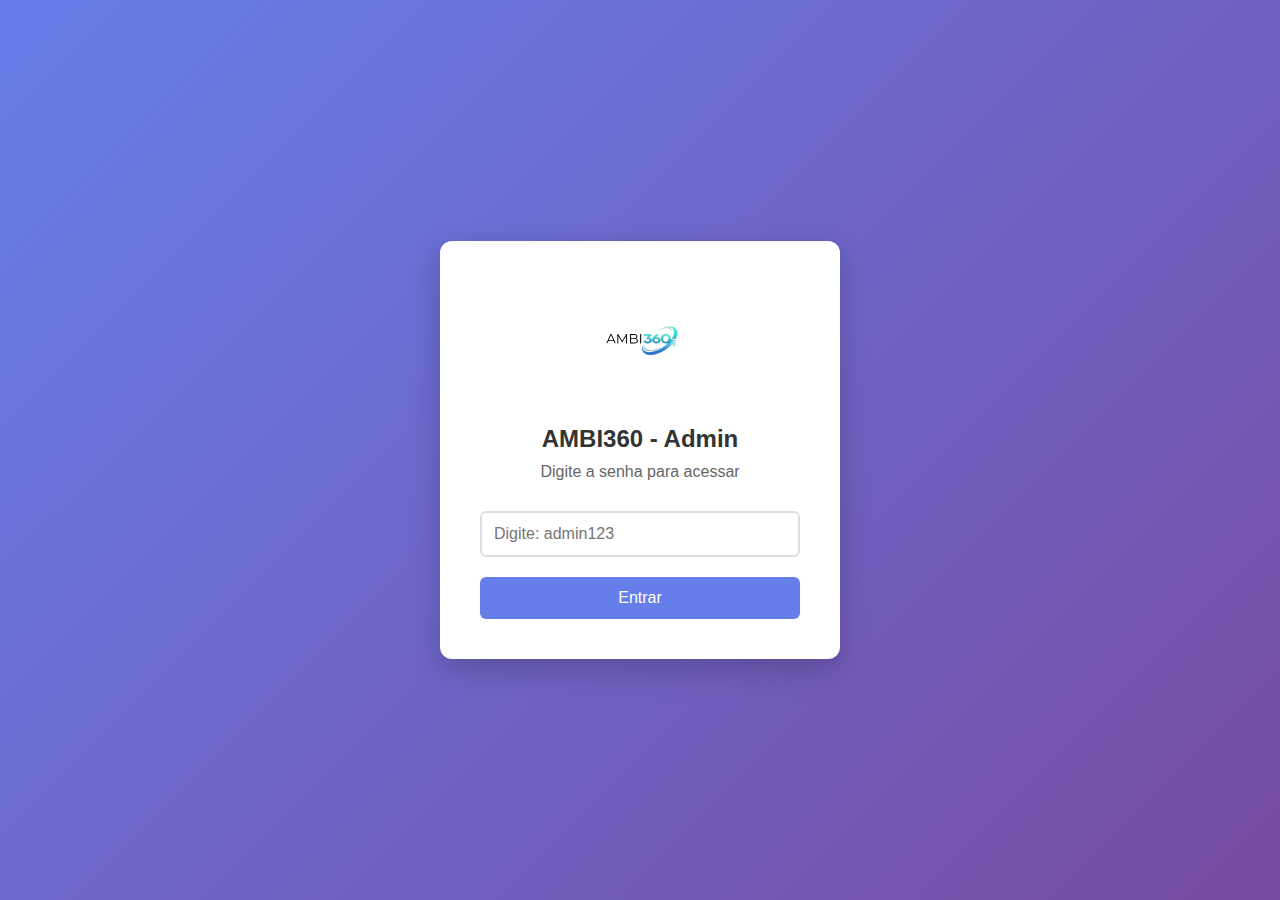
<file: index.html>
<!DOCTYPE html>
<html lang="pt-BR">
<head>
    <meta charset="UTF-8">
    <meta name="viewport" content="width=device-width, initial-scale=1.0">
    <title>AMBI360 - Tours Virtuais 360°</title>
    <link rel="stylesheet" href="style.css">
    <link rel="stylesheet" href="hotspots.css">
    <link rel="stylesheet" href="https://cdn.pannellum.org/2.5/pannellum.css">
</head>
<body>
    <!-- Login Container -->
    <main class="login-container" id="loginContainer">
        <section class="login-box">
            <div class="login-header">
                <div class="logo">
                    <img src="logo-ambi360.svg" alt="AMBI360" style="width: 120px; height: 120px;">
                </div>
                <h2>AMBI360 - Admin</h2>
                <p class="subtitle">Digite a senha para acessar</p>
            </div>
            <form id="adminForm">
                <div class="input-group">
                    <input type="password" id="adminPassword" placeholder="Digite: admin123" required>
                </div>
                <button type="submit" class="btn-primary w-100">Entrar</button>
            </form>
            <div id="errorMessage" class="error hidden"></div>
        </section>
    </main>

    <!-- Admin Panel -->
    <section class="admin-panel hidden" id="adminPanel">
        <div class="sidebar">
            <div class="sidebar-header">
                <h3>AMBI360</h3>
            </div>
            <nav class="sidebar-nav">
                <a href="#" class="nav-item active" onclick="showSection('projects')">
                    <span>📋 Projetos</span>
                </a>
                <a href="#" class="nav-item" onclick="showSection('create')">
                    <span>➕ Criar Projeto</span>
                </a>
            </nav>
            <div class="sidebar-footer">
                <button class="logout-btn" onclick="logout()">Sair</button>
            </div>
        </div>

        <div class="admin-content">
            <header class="content-header">
                <h1 id="pageTitle">Projetos</h1>
                <button class="btn-primary" onclick="showSection('create')">➕ Criar Projeto</button>
            </header>

            <!-- Projects Section -->
            <section id="projectsSection">
                <div class="projects-filter">
                    <label for="sortOrder">Ordenar por:</label>
                    <select id="sortOrder" onchange="updateProjectsGrid()">
                        <option value="newest">Mais recentes primeiro</option>
                        <option value="oldest">Mais antigos primeiro</option>
                    </select>
                </div>
                <div class="projects-grid" id="projectsGrid"></div>
                <div class="empty-state hidden" id="emptyState">
                    <h3>Nenhum projeto encontrado</h3>
                    <p>Crie seu primeiro projeto 360°</p>
                </div>
            </section>

            <!-- Create Project Section -->
            <section id="createSection" class="hidden">
                <form id="createProjectForm">
                    <div class="form-group">
                        <label>Nome do Projeto</label>
                        <input type="text" id="projectName" required>
                    </div>
                    <div class="form-group">
                        <label>Título do Projeto</label>
                        <input type="text" id="projectTitle" required>
                    </div>
                    <div class="form-group">
                        <label>Imagem 360°</label>
                        <input type="file" id="imageUpload" accept="image/*" required>
                    </div>
                    <div class="form-group">
                        <label>Logo (Opcional)</label>
                        <input type="file" id="logoUpload" accept="image/*">
                    </div>
                    
                    <!-- Preview da Imagem -->
                    <div id="imagePreview" class="hidden">
                        <h3>Preview 360°</h3>
                        <div class="preview-controls">
                            <button type="button" id="addHotspotBtn" class="btn-secondary">Adicionar Ponto</button>
                            <button type="button" id="clearHotspotsBtn" class="btn-danger">Limpar Pontos</button>
                        </div>
                        <div id="previewPanorama" style="width: 100%; height: 400px;"></div>
                        <div id="hotspotsList"></div>
                    </div>
                    
                    <div class="form-actions">
                        <button type="submit" class="btn-primary">Criar Projeto</button>
                        <button type="button" class="btn-secondary" onclick="showSection('projects')">Cancelar</button>
                    </div>
                </form>
            </section>
        </div>
    </section>

    <!-- Viewer Container -->
    <section class="viewer-container hidden" id="viewerContainer">
        <header class="viewer-header">
            <h1 id="viewerTitle">Projeto</h1>
            <div class="viewer-controls">
                <button onclick="backToAdmin()">← Voltar</button>
                <button onclick="toggleFullscreen()">⛶ Tela Cheia</button>
            </div>
        </header>
        <div id="panorama" style="width: 100%; height: calc(100vh - 80px);"></div>
    </section>

    <script src="https://cdn.pannellum.org/2.5/pannellum.js"></script>
    <script>
        const ADMIN_PASSWORD = 'admin123';
        let projects = {};
        let viewer = null;
        let previewViewer = null;
        let hotspots = [];
        let addingHotspot = false;
        let editingProject = null;

        function loadProjects() {
            const saved = localStorage.getItem('ambi360_projects');
            return saved ? JSON.parse(saved) : {};
        }

        function saveProjects() {
            localStorage.setItem('ambi360_projects', JSON.stringify(projects));
        }

        document.addEventListener('DOMContentLoaded', function() {
            projects = loadProjects();
            setupEventListeners();
            updateProjectsGrid();
        });

        function setupEventListeners() {
            document.getElementById('adminForm').addEventListener('submit', function(e) {
                e.preventDefault();
                const password = document.getElementById('adminPassword').value;
                if (password === ADMIN_PASSWORD) {
                    showAdminPanel();
                } else {
                    showError('Senha incorreta!');
                }
            });

            document.getElementById('createProjectForm').addEventListener('submit', handleCreateProject);
            document.getElementById('imageUpload').addEventListener('change', handleImageUpload);
            document.getElementById('addHotspotBtn').addEventListener('click', toggleAddHotspot);
            document.getElementById('clearHotspotsBtn').addEventListener('click', clearHotspots);
        }

        function showAdminPanel() {
            document.getElementById('loginContainer').classList.add('hidden');
            document.getElementById('adminPanel').classList.remove('hidden');
            updateProjectsGrid();
        }

        function showSection(section) {
            document.querySelectorAll('.nav-item').forEach(item => item.classList.remove('active'));
            document.getElementById('projectsSection').classList.add('hidden');
            document.getElementById('createSection').classList.add('hidden');
            
            if (section === 'projects') {
                document.getElementById('projectsSection').classList.remove('hidden');
                document.getElementById('pageTitle').textContent = 'Projetos';
                document.querySelectorAll('.nav-item')[0].classList.add('active');
                resetCreateForm();
            } else if (section === 'create') {
                document.getElementById('createSection').classList.remove('hidden');
                document.getElementById('pageTitle').textContent = editingProject ? 'Editar Projeto' : 'Criar Projeto';
                document.querySelectorAll('.nav-item')[1].classList.add('active');
            }
        }

        function updateProjectsGrid() {
            const grid = document.getElementById('projectsGrid');
            const emptyState = document.getElementById('emptyState');
            const sortOrder = document.getElementById('sortOrder')?.value || 'newest';
            grid.innerHTML = '';
            
            let projectList = Object.entries(projects);
            
            if (projectList.length === 0) {
                emptyState.classList.remove('hidden');
                return;
            }
            
            // Ordenar projetos por data
            projectList.sort(([,a], [,b]) => {
                const dateA = new Date(a.createdAt);
                const dateB = new Date(b.createdAt);
                return sortOrder === 'newest' ? dateB - dateA : dateA - dateB;
            });
            
            emptyState.classList.add('hidden');
            
            projectList.forEach(([name, project]) => {
                const card = document.createElement('div');
                card.className = 'project-card';
                card.innerHTML = `
                    <div class="project-thumbnail">
                        <img src="${project.image}" alt="${project.title}">
                    </div>
                    <div class="project-info">
                        <h3>${project.title}</h3>
                        <p>Criado em: ${new Date(project.createdAt).toLocaleDateString()}</p>
                        <p>Pontos: ${project.hotspots ? project.hotspots.length : 0}</p>
                        <div class="project-link">
                            <input type="text" value="${generatePublicLink(name)}" readonly class="public-link-input" id="link-${name}">
                            <button class="btn-sm btn-copy" onclick="copyPublicLink('${name}')">📋 Copiar Link</button>
                        </div>
                        <div class="project-actions">
                            <button class="btn-sm btn-primary" onclick="viewProject('${name}')">👁️ Ver</button>
                            <button class="btn-sm btn-secondary" onclick="editProject('${name}')">✏️ Editar</button>
                            <button class="btn-sm btn-danger" onclick="deleteProject('${name}')">🗑️ Excluir</button>
                        </div>
                    </div>
                `;
                grid.appendChild(card);
            });
        }

        function handleCreateProject(e) {
            e.preventDefault();
            
            const name = document.getElementById('projectName').value.trim();
            const title = document.getElementById('projectTitle').value.trim();
            const imageFile = document.getElementById('imageUpload').files[0];
            const logoFile = document.getElementById('logoUpload').files[0];
            
            if (!name || !title) {
                showError('Preencha todos os campos obrigatórios!');
                return;
            }
            
            if (!imageFile && !editingProject) {
                showError('Selecione uma imagem 360°!');
                return;
            }
            
            if (projects[name] && !editingProject) {
                showError('Já existe um projeto com este nome!');
                return;
            }
            
            const projectData = {
                title: title,
                hotspots: [...hotspots],
                createdAt: editingProject ? projects[editingProject].createdAt : new Date().toISOString(),
                image: editingProject ? projects[editingProject].image : null,
                logo: editingProject ? projects[editingProject].logo : null
            };
            
            if (imageFile) {
                const reader = new FileReader();
                reader.onload = function(e) {
                    projectData.image = e.target.result;
                    processLogo(projectData, logoFile, name);
                };
                reader.readAsDataURL(imageFile);
            } else {
                processLogo(projectData, logoFile, name);
            }
        }

        function processLogo(projectData, logoFile, name) {
            if (logoFile) {
                const reader = new FileReader();
                reader.onload = function(e) {
                    projectData.logo = e.target.result;
                    saveProject(projectData, name);
                };
                reader.readAsDataURL(logoFile);
            } else {
                saveProject(projectData, name);
            }
        }

        function saveProject(projectData, name) {
            if (editingProject && editingProject !== name) {
                delete projects[editingProject];
            }
            
            projects[name] = projectData;
            saveProjects();
            
            showSuccess(editingProject ? 'Projeto atualizado!' : 'Projeto criado!');
            showSection('projects');
            updateProjectsGrid();
        }

        function handleImageUpload(e) {
            const file = e.target.files[0];
            if (file) {
                const reader = new FileReader();
                reader.onload = function(e) {
                    showImagePreview(e.target.result);
                };
                reader.readAsDataURL(file);
            }
        }

        function showImagePreview(imageSrc) {
            document.getElementById('imagePreview').classList.remove('hidden');
            
            if (previewViewer) {
                previewViewer.destroy();
            }
            
            setTimeout(() => {
                previewViewer = pannellum.viewer('previewPanorama', {
                    type: 'equirectangular',
                    panorama: imageSrc,
                    autoLoad: true,
                    showZoomCtrl: false,
                    showFullscreenCtrl: false
                });
                
                previewViewer.on('load', function() {
                    setupHotspotClick();
                    updateHotspotsList();
                });
            }, 100);
        }

        function setupHotspotClick() {
            const panoramaDiv = document.getElementById('previewPanorama');
            
            panoramaDiv.addEventListener('click', function(e) {
                if (!addingHotspot) return;
                
                e.preventDefault();
                e.stopPropagation();
                
                let coords;
                try {
                    coords = previewViewer.mouseEventToCoords(e);
                } catch (error) {
                    coords = [previewViewer.getPitch(), previewViewer.getYaw()];
                }
                
                const hotspot = {
                    id: 'hotspot_' + Date.now(),
                    pitch: coords[0],
                    yaw: coords[1],
                    text: 'Ponto ' + (hotspots.length + 1)
                };
                
                hotspots.push(hotspot);
                addHotspotToViewer(hotspot);
                updateHotspotsList();
                
                addingHotspot = false;
                document.getElementById('addHotspotBtn').textContent = 'Adicionar Ponto';
                document.getElementById('addHotspotBtn').className = 'btn-secondary';
            });
        }

        function addHotspotToViewer(hotspot) {
            if (previewViewer) {
                previewViewer.addHotSpot({
                    id: hotspot.id,
                    pitch: hotspot.pitch,
                    yaw: hotspot.yaw,
                    type: 'info',
                    text: hotspot.text
                });
            }
        }

        function updateHotspotsList() {
            const list = document.getElementById('hotspotsList');
            list.innerHTML = '';
            
            if (hotspots.length === 0) {
                list.innerHTML = '<p>Nenhum ponto adicionado</p>';
                return;
            }
            
            hotspots.forEach((hotspot, index) => {
                const item = document.createElement('div');
                item.className = 'hotspot-item';
                item.innerHTML = `
                    <div>
                        <strong>Ponto ${index + 1}</strong>
                        <input type="text" value="${hotspot.text}" onchange="updateHotspotText('${hotspot.id}', this.value)">
                        <button onclick="removeHotspot('${hotspot.id}')" class="btn-danger btn-sm">Remover</button>
                    </div>
                `;
                list.appendChild(item);
            });
        }

        function toggleAddHotspot() {
            addingHotspot = !addingHotspot;
            const btn = document.getElementById('addHotspotBtn');
            
            if (addingHotspot) {
                btn.textContent = 'Clique na imagem';
                btn.className = 'btn-primary';
            } else {
                btn.textContent = 'Adicionar Ponto';
                btn.className = 'btn-secondary';
            }
        }

        function clearHotspots() {
            hotspots = [];
            updateHotspotsList();
            if (previewViewer) {
                previewViewer.removeAllHotSpots();
            }
        }

        function updateHotspotText(id, text) {
            const hotspot = hotspots.find(h => h.id === id);
            if (hotspot) {
                hotspot.text = text;
                if (previewViewer) {
                    previewViewer.removeHotSpot(id);
                    addHotspotToViewer(hotspot);
                }
            }
        }

        function removeHotspot(id) {
            hotspots = hotspots.filter(h => h.id !== id);
            updateHotspotsList();
            if (previewViewer) {
                previewViewer.removeHotSpot(id);
            }
        }

        function viewProject(name) {
            const project = projects[name];
            
            document.getElementById('adminPanel').classList.add('hidden');
            document.getElementById('viewerContainer').classList.remove('hidden');
            document.getElementById('viewerTitle').textContent = project.title;
            
            if (viewer) {
                viewer.destroy();
            }
            
            viewer = pannellum.viewer('panorama', {
                type: 'equirectangular',
                panorama: project.image,
                autoLoad: true,
                hotSpots: (project.hotspots || []).map(h => ({
                    id: h.id,
                    pitch: h.pitch,
                    yaw: h.yaw,
                    type: 'info',
                    text: h.text
                }))
            });
        }

        function editProject(name) {
            editingProject = name;
            const project = projects[name];
            
            document.getElementById('projectName').value = name;
            document.getElementById('projectTitle').value = project.title;
            hotspots = project.hotspots ? [...project.hotspots] : [];
            
            if (project.image) {
                showImagePreview(project.image);
            }
            
            showSection('create');
        }

        function deleteProject(name) {
            if (confirm(`Excluir projeto "${projects[name].title}"?`)) {
                delete projects[name];
                saveProjects();
                updateProjectsGrid();
                showSuccess('Projeto excluído!');
            }
        }

        function resetCreateForm() {
            editingProject = null;
            document.getElementById('createProjectForm').reset();
            document.getElementById('imagePreview').classList.add('hidden');
            hotspots = [];
            
            if (previewViewer) {
                previewViewer.destroy();
                previewViewer = null;
            }
        }

        function backToAdmin() {
            if (viewer) {
                viewer.destroy();
                viewer = null;
            }
            
            document.getElementById('viewerContainer').classList.add('hidden');
            document.getElementById('adminPanel').classList.remove('hidden');
        }

        function logout() {
            document.getElementById('adminPanel').classList.add('hidden');
            document.getElementById('viewerContainer').classList.add('hidden');
            document.getElementById('loginContainer').classList.remove('hidden');
            document.getElementById('adminForm').reset();
            hideError();
        }

        function toggleFullscreen() {
            if (!document.fullscreenElement) {
                document.documentElement.requestFullscreen();
            } else {
                document.exitFullscreen();
            }
        }

        function showError(message) {
            const errorDiv = document.getElementById('errorMessage');
            errorDiv.textContent = message;
            errorDiv.classList.remove('hidden');
            setTimeout(() => errorDiv.classList.add('hidden'), 3000);
        }

        function hideError() {
            document.getElementById('errorMessage').classList.add('hidden');
        }

        function showSuccess(message) {
            alert(message);
        }

        // Funções para links públicos
        function generatePublicLink(projectName) {
            const baseUrl = window.location.origin + window.location.pathname.replace('index.html', '');
            return `${baseUrl}view.html?project=${encodeURIComponent(projectName)}`;
        }

        function copyPublicLink(projectName) {
            const linkInput = document.getElementById(`link-${projectName}`);
            linkInput.select();
            linkInput.setSelectionRange(0, 99999);
            
            try {
                document.execCommand('copy');
                showSuccess('Link copiado!');
            } catch (err) {
                navigator.clipboard.writeText(linkInput.value).then(() => {
                    showSuccess('Link copiado!');
                }).catch(() => {
                    showSuccess('Erro ao copiar. Copie manualmente.');
                });
            }
        }
    </script>
</body>
</html>
</file>
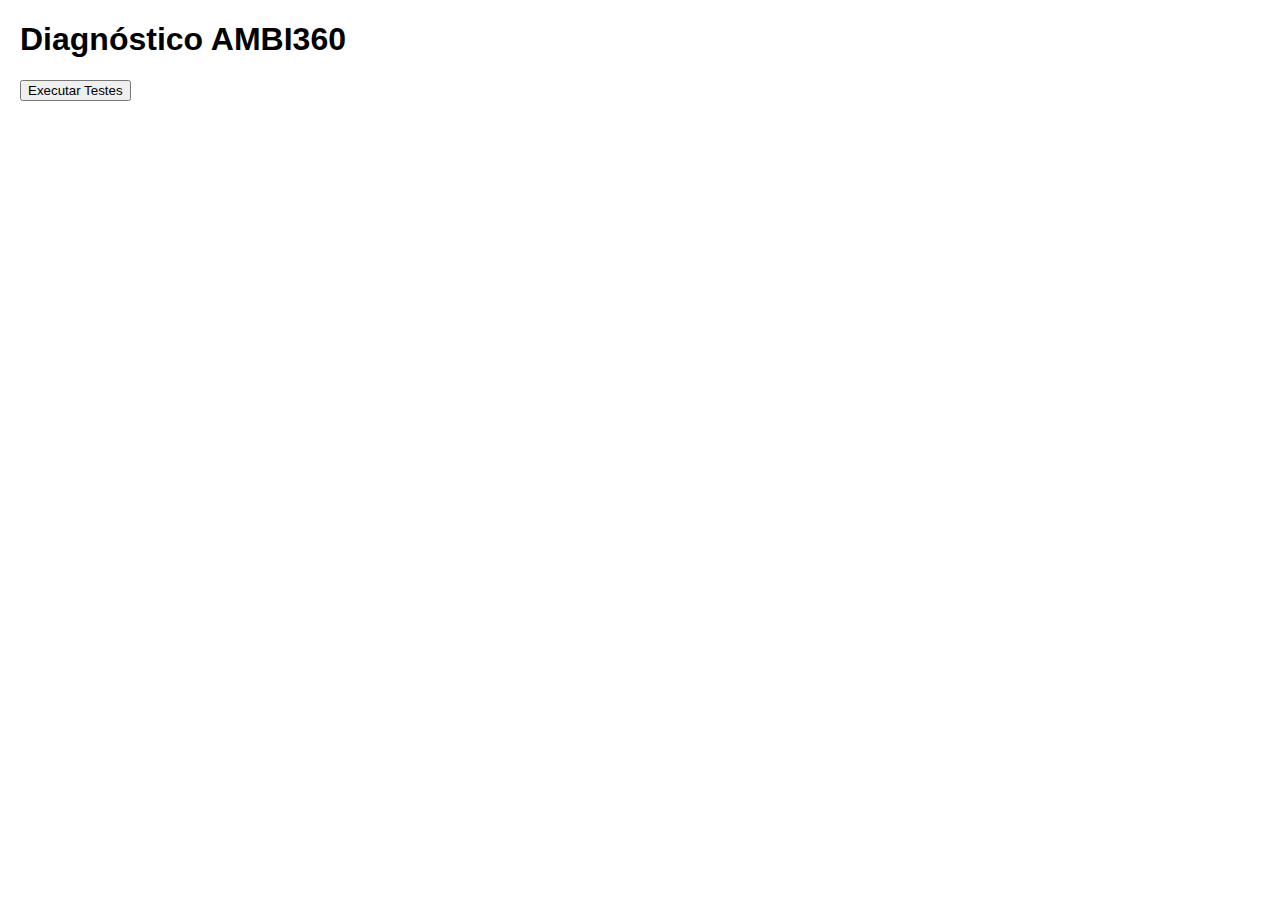
<file: diagnostico.html>
<!DOCTYPE html>
<html>
<head>
    <title>Diagnóstico AMBI360</title>
    <style>
        body { font-family: Arial, sans-serif; margin: 20px; }
        .test { margin: 10px 0; padding: 10px; border: 1px solid #ccc; }
        .success { background: #d4edda; border-color: #c3e6cb; }
        .error { background: #f8d7da; border-color: #f5c6cb; }
        .info { background: #d1ecf1; border-color: #bee5eb; }
        pre { background: #f8f9fa; padding: 10px; overflow-x: auto; }
    </style>
</head>
<body>
    <h1>Diagnóstico AMBI360</h1>
    <button onclick="runTests()">Executar Testes</button>
    <div id="results"></div>

    <script>
        async function runTests() {
            const results = document.getElementById('results');
            results.innerHTML = '<p>Executando testes...</p>';
            
            const tests = [];
            
            // Teste 1: Health Check
            try {
                const response = await fetch('/api/health');
                const data = await response.json();
                tests.push({
                    name: 'Health Check',
                    status: 'success',
                    message: `API funcionando - ${data.app.name} v${data.app.version}`,
                    data: data
                });
            } catch (error) {
                tests.push({
                    name: 'Health Check',
                    status: 'error',
                    message: `Erro: ${error.message}`
                });
            }
            
            // Teste 2: Login
            try {
                const response = await fetch('/api/auth/login', {
                    method: 'POST',
                    headers: { 'Content-Type': 'application/json' },
                    body: JSON.stringify({ username: 'admin', password: 'admin123' })
                });
                const data = await response.json();
                
                if (data.success) {
                    localStorage.setItem('test_token', data.data.token);
                    tests.push({
                        name: 'Login Admin',
                        status: 'success',
                        message: 'Login realizado com sucesso',
                        data: { user: data.data.user, token: data.data.token.substring(0, 20) + '...' }
                    });
                } else {
                    tests.push({
                        name: 'Login Admin',
                        status: 'error',
                        message: data.message || 'Falha no login'
                    });
                }
            } catch (error) {
                tests.push({
                    name: 'Login Admin',
                    status: 'error',
                    message: `Erro: ${error.message}`
                });
            }
            
            // Teste 3: Listar Projetos
            const token = localStorage.getItem('test_token');
            if (token) {
                try {
                    const response = await fetch('/api/projects', {
                        headers: { 'Authorization': `Bearer ${token}` }
                    });
                    const data = await response.json();
                    
                    tests.push({
                        name: 'Listar Projetos',
                        status: 'success',
                        message: `${data.data ? data.data.length : 0} projetos encontrados`,
                        data: data.data
                    });
                } catch (error) {
                    tests.push({
                        name: 'Listar Projetos',
                        status: 'error',
                        message: `Erro: ${error.message}`
                    });
                }
            }
            
            // Teste 4: Verificar LocalStorage
            const localToken = localStorage.getItem('ambi360_token');
            tests.push({
                name: 'Token no LocalStorage',
                status: localToken ? 'success' : 'info',
                message: localToken ? 'Token encontrado' : 'Nenhum token salvo',
                data: localToken ? localToken.substring(0, 20) + '...' : null
            });
            
            // Renderizar resultados
            results.innerHTML = tests.map(test => `
                <div class="test ${test.status}">
                    <h3>${test.name}</h3>
                    <p>${test.message}</p>
                    ${test.data ? `<pre>${JSON.stringify(test.data, null, 2)}</pre>` : ''}
                </div>
            `).join('');
        }
    </script>
</body>
</html>
</file>
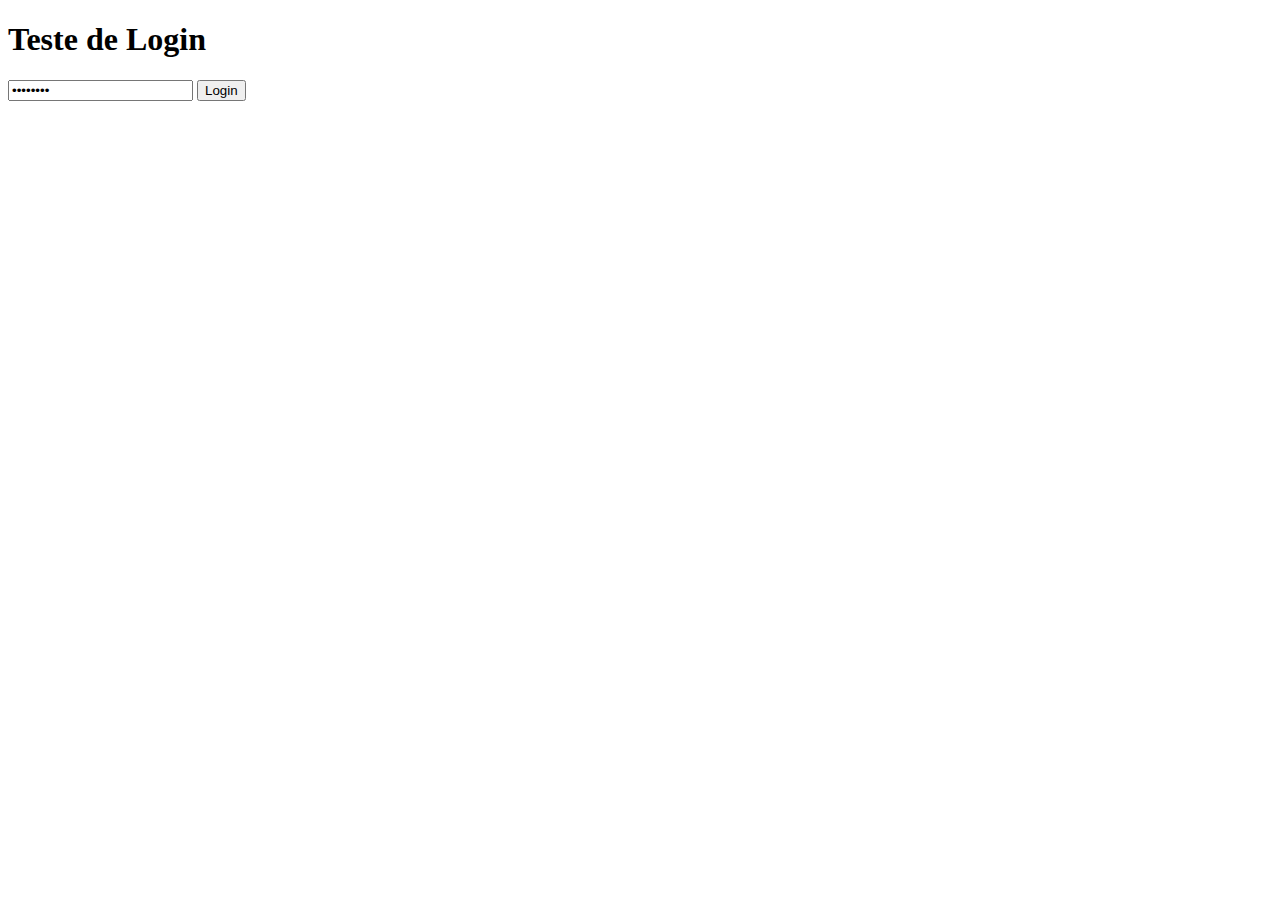
<file: test-login.html>
<!DOCTYPE html>
<html>
<head>
    <title>Teste Login AMBI360</title>
</head>
<body>
    <h1>Teste de Login</h1>
    <form id="testForm">
        <input type="password" id="password" placeholder="Senha" value="admin123">
        <button type="submit">Login</button>
    </form>
    <div id="result"></div>

    <script>
        document.getElementById('testForm').addEventListener('submit', async (e) => {
            e.preventDefault();
            const password = document.getElementById('password').value;
            const result = document.getElementById('result');
            
            try {
                const response = await fetch('/api/auth/login', {
                    method: 'POST',
                    headers: { 'Content-Type': 'application/json' },
                    body: JSON.stringify({ username: 'admin', password })
                });
                
                const data = await response.json();
                result.innerHTML = `<pre>${JSON.stringify(data, null, 2)}</pre>`;
                
                if (data.success) {
                    localStorage.setItem('ambi360_token', data.data.token);
                    result.innerHTML += '<p style="color: green;">Token salvo!</p>';
                }
            } catch (error) {
                result.innerHTML = `<p style="color: red;">Erro: ${error.message}</p>`;
            }
        });
    </script>
</body>
</html>
</file>
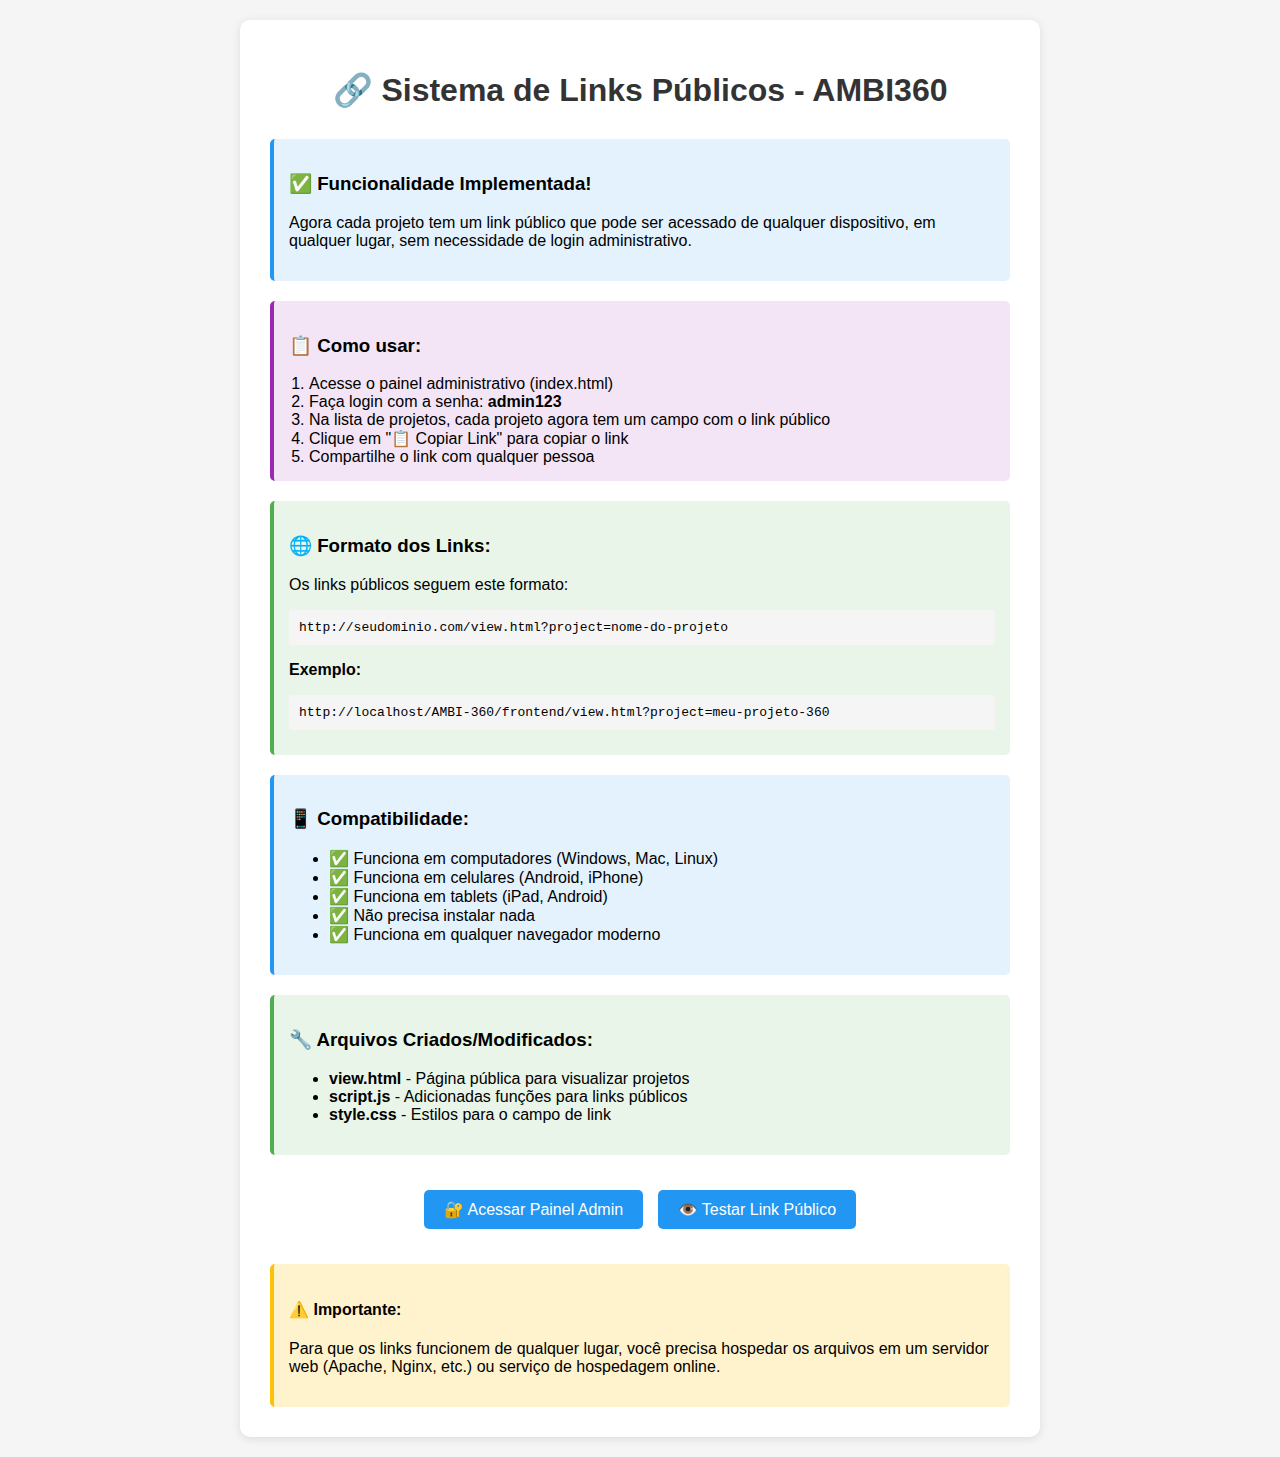
<file: teste-links-publicos.html>
<!DOCTYPE html>
<html lang="pt-BR">
<head>
    <meta charset="UTF-8">
    <meta name="viewport" content="width=device-width, initial-scale=1.0">
    <title>Teste de Links Públicos - AMBI360</title>
    <style>
        body {
            font-family: Arial, sans-serif;
            max-width: 800px;
            margin: 0 auto;
            padding: 20px;
            background: #f5f5f5;
        }
        .container {
            background: white;
            padding: 30px;
            border-radius: 10px;
            box-shadow: 0 2px 10px rgba(0,0,0,0.1);
        }
        h1 {
            color: #333;
            text-align: center;
            margin-bottom: 30px;
        }
        .info {
            background: #e3f2fd;
            padding: 15px;
            border-radius: 5px;
            margin-bottom: 20px;
            border-left: 4px solid #2196f3;
        }
        .steps {
            background: #f3e5f5;
            padding: 15px;
            border-radius: 5px;
            margin-bottom: 20px;
            border-left: 4px solid #9c27b0;
        }
        .steps ol {
            margin: 0;
            padding-left: 20px;
        }
        .example {
            background: #e8f5e8;
            padding: 15px;
            border-radius: 5px;
            margin-bottom: 20px;
            border-left: 4px solid #4caf50;
        }
        .code {
            background: #f5f5f5;
            padding: 10px;
            border-radius: 3px;
            font-family: monospace;
            margin: 10px 0;
            word-break: break-all;
        }
        .btn {
            display: inline-block;
            padding: 10px 20px;
            background: #2196f3;
            color: white;
            text-decoration: none;
            border-radius: 5px;
            margin: 5px;
        }
        .btn:hover {
            background: #1976d2;
        }
    </style>
</head>
<body>
    <div class="container">
        <h1>🔗 Sistema de Links Públicos - AMBI360</h1>
        
        <div class="info">
            <h3>✅ Funcionalidade Implementada!</h3>
            <p>Agora cada projeto tem um link público que pode ser acessado de qualquer dispositivo, em qualquer lugar, sem necessidade de login administrativo.</p>
        </div>

        <div class="steps">
            <h3>📋 Como usar:</h3>
            <ol>
                <li>Acesse o painel administrativo (index.html)</li>
                <li>Faça login com a senha: <strong>admin123</strong></li>
                <li>Na lista de projetos, cada projeto agora tem um campo com o link público</li>
                <li>Clique em "📋 Copiar Link" para copiar o link</li>
                <li>Compartilhe o link com qualquer pessoa</li>
            </ol>
        </div>

        <div class="example">
            <h3>🌐 Formato dos Links:</h3>
            <p>Os links públicos seguem este formato:</p>
            <div class="code">
                http://seudominio.com/view.html?project=nome-do-projeto
            </div>
            <p><strong>Exemplo:</strong></p>
            <div class="code">
                http://localhost/AMBI-360/frontend/view.html?project=meu-projeto-360
            </div>
        </div>

        <div class="info">
            <h3>📱 Compatibilidade:</h3>
            <ul>
                <li>✅ Funciona em computadores (Windows, Mac, Linux)</li>
                <li>✅ Funciona em celulares (Android, iPhone)</li>
                <li>✅ Funciona em tablets (iPad, Android)</li>
                <li>✅ Não precisa instalar nada</li>
                <li>✅ Funciona em qualquer navegador moderno</li>
            </ul>
        </div>

        <div class="example">
            <h3>🔧 Arquivos Criados/Modificados:</h3>
            <ul>
                <li><strong>view.html</strong> - Página pública para visualizar projetos</li>
                <li><strong>script.js</strong> - Adicionadas funções para links públicos</li>
                <li><strong>style.css</strong> - Estilos para o campo de link</li>
            </ul>
        </div>

        <div style="text-align: center; margin-top: 30px;">
            <a href="index.html" class="btn">🔐 Acessar Painel Admin</a>
            <a href="view.html?project=exemplo" class="btn">👁️ Testar Link Público</a>
        </div>

        <div style="margin-top: 30px; padding: 15px; background: #fff3cd; border-radius: 5px; border-left: 4px solid #ffc107;">
            <h4>⚠️ Importante:</h4>
            <p>Para que os links funcionem de qualquer lugar, você precisa hospedar os arquivos em um servidor web (Apache, Nginx, etc.) ou serviço de hospedagem online.</p>
        </div>
    </div>
</body>
</html>
</file>
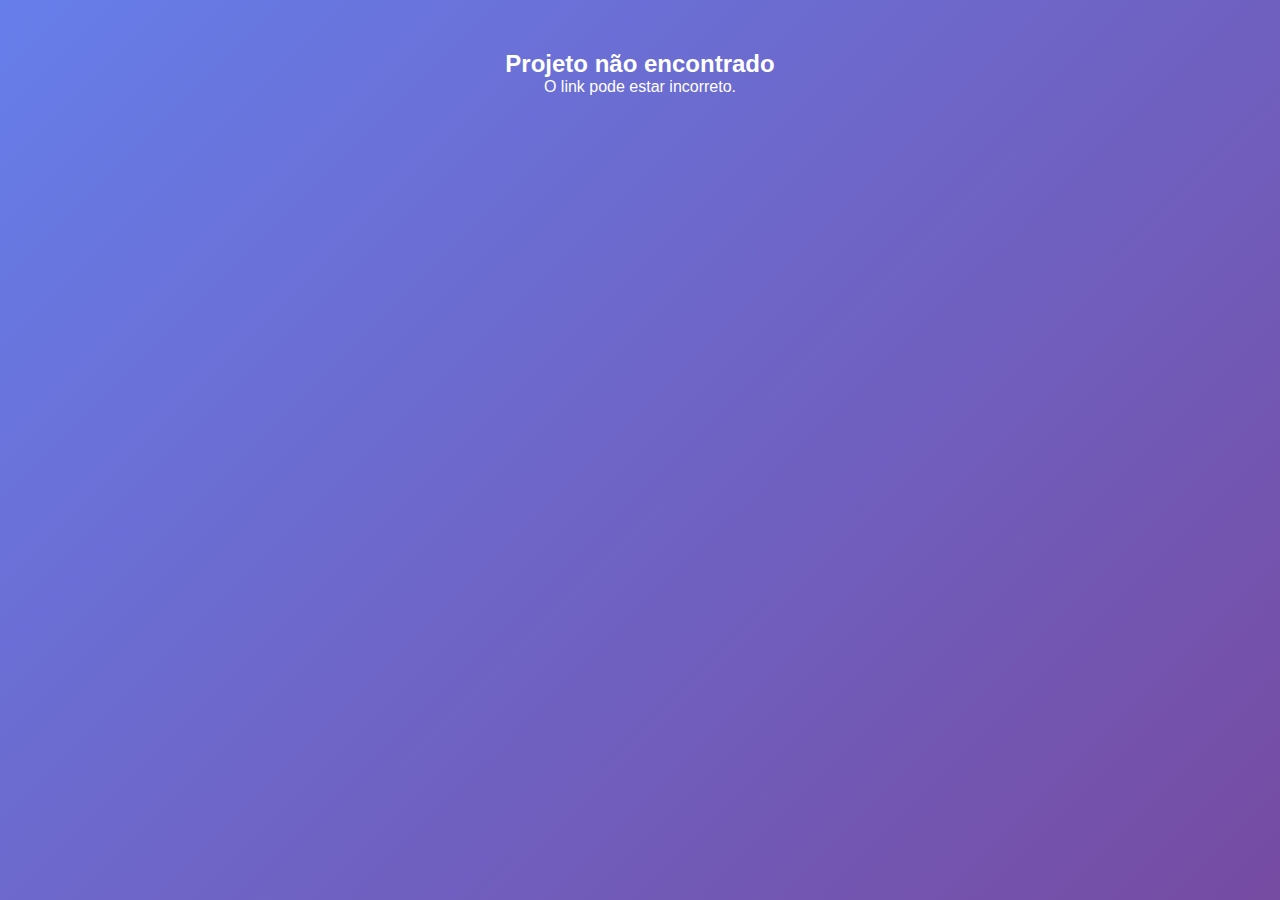
<file: view.html>
<!DOCTYPE html>
<html lang="pt-BR">
<head>
    <meta charset="UTF-8">
    <meta name="viewport" content="width=device-width, initial-scale=1.0">
    <title>Tour Virtual 360° - AMBI360</title>
    <link rel="stylesheet" href="style.css">
    <link rel="stylesheet" href="hotspots.css">
    <link rel="stylesheet" href="https://cdn.pannellum.org/2.5/pannellum.css">
</head>
<body>
    <div class="viewer-container">
        <div class="viewer-header">
            <h1 id="projectTitle">Tour Virtual 360°</h1>
            <div class="viewer-controls">
                <button onclick="toggleFullscreen()">⛶ Tela Cheia</button>
            </div>
        </div>
        <div id="panorama" style="width: 100%; height: calc(100vh - 80px);"></div>
    </div>

    <script src="https://cdn.pannellum.org/2.5/pannellum.js"></script>
    <script>
        // Carregar projetos do localStorage
        function loadProjects() {
            const saved = localStorage.getItem('ambi360_projects');
            return saved ? JSON.parse(saved) : {};
        }

        // Carregar projeto público
        function loadPublicProject() {
            const urlParams = new URLSearchParams(window.location.search);
            const projectName = urlParams.get('project');
            
            if (!projectName) {
                document.body.innerHTML = '<div style="text-align: center; padding: 50px; color: white;"><h2>Projeto não encontrado</h2><p>O link pode estar incorreto.</p></div>';
                return;
            }
            
            const projects = loadProjects();
            const project = projects[projectName];
            
            if (!project) {
                document.body.innerHTML = '<div style="text-align: center; padding: 50px; color: white;"><h2>Projeto não encontrado</h2><p>O projeto não existe.</p></div>';
                return;
            }
            
            // Mostrar projeto
            document.getElementById('projectTitle').textContent = project.title;
            
            const viewer = pannellum.viewer('panorama', {
                type: 'equirectangular',
                panorama: project.image,
                autoLoad: true,
                hotSpots: (project.hotspots || []).map(h => ({
                    id: h.id,
                    pitch: h.pitch,
                    yaw: h.yaw,
                    type: 'info',
                    text: h.text
                }))
            });
        }

        function toggleFullscreen() {
            if (!document.fullscreenElement) {
                document.documentElement.requestFullscreen();
            } else {
                document.exitFullscreen();
            }
        }

        // Inicializar
        document.addEventListener('DOMContentLoaded', loadPublicProject);
    </script>
</body>
</html>
</file>
<file: style.css>
/* =============================================
   AMBI360 - CSS Funcional
   ============================================= */

* {
    margin: 0;
    padding: 0;
    box-sizing: border-box;
}

body {
    font-family: -apple-system, BlinkMacSystemFont, 'Segoe UI', Roboto, sans-serif;
    background: linear-gradient(135deg, #667eea 0%, #764ba2 100%);
    min-height: 100vh;
}

/* ===== LOGIN ===== */
.login-container {
    display: flex;
    align-items: center;
    justify-content: center;
    min-height: 100vh;
    padding: 20px;
}

.login-box {
    background: white;
    padding: 40px;
    border-radius: 12px;
    box-shadow: 0 10px 30px rgba(0,0,0,0.2);
    width: 100%;
    max-width: 400px;
    text-align: center;
}

.login-header h2 {
    color: #333;
    margin: 20px 0 10px;
}

.subtitle {
    color: #666;
    margin-bottom: 30px;
}

.input-group {
    margin-bottom: 20px;
}

.input-group input {
    width: 100%;
    padding: 12px;
    border: 2px solid #ddd;
    border-radius: 6px;
    font-size: 16px;
}

.input-group input:focus {
    outline: none;
    border-color: #667eea;
}

/* ===== BOTÕES ===== */
.btn-primary {
    background: #667eea;
    color: white;
    border: none;
    padding: 12px 24px;
    border-radius: 6px;
    cursor: pointer;
    font-size: 16px;
    transition: background 0.3s;
}

.btn-primary:hover {
    background: #5a6fd8;
}

.btn-secondary {
    background: #6c757d;
    color: white;
    border: none;
    padding: 8px 16px;
    border-radius: 4px;
    cursor: pointer;
    font-size: 14px;
}

.btn-danger {
    background: #dc3545;
    color: white;
    border: none;
    padding: 8px 16px;
    border-radius: 4px;
    cursor: pointer;
    font-size: 14px;
}

.btn-sm {
    padding: 6px 12px;
    font-size: 12px;
    margin: 2px;
}

.w-100 {
    width: 100%;
}

/* ===== ADMIN PANEL ===== */
.admin-panel {
    display: flex;
    min-height: 100vh;
    background: #f8f9fa;
}

.sidebar {
    width: 250px;
    background: #343a40;
    color: white;
    display: flex;
    flex-direction: column;
}

.sidebar-header {
    padding: 20px;
    border-bottom: 1px solid #495057;
}

.sidebar-header h3 {
    color: #667eea;
}

.sidebar-nav {
    flex: 1;
    padding: 20px 0;
}

.nav-item {
    display: block;
    padding: 12px 20px;
    color: #adb5bd;
    text-decoration: none;
    transition: all 0.3s;
}

.nav-item:hover,
.nav-item.active {
    background: #495057;
    color: white;
}

.sidebar-footer {
    padding: 20px;
    border-top: 1px solid #495057;
}

.logout-btn {
    width: 100%;
    background: #dc3545;
    color: white;
    border: none;
    padding: 10px;
    border-radius: 4px;
    cursor: pointer;
}

/* ===== CONTEÚDO ADMIN ===== */
.admin-content {
    flex: 1;
    padding: 30px;
}

.content-header {
    display: flex;
    justify-content: space-between;
    align-items: center;
    margin-bottom: 30px;
    padding-bottom: 20px;
    border-bottom: 1px solid #dee2e6;
}

.content-header h1 {
    color: #333;
}

/* ===== PROJETOS ===== */
.projects-filter {
    margin-bottom: 20px;
    display: flex;
    align-items: center;
    gap: 10px;
}

.projects-filter label {
    font-weight: 600;
    color: #333;
}

.projects-filter select {
    padding: 8px 12px;
    border: 1px solid #ddd;
    border-radius: 4px;
    background: white;
    font-size: 14px;
    cursor: pointer;
}

.projects-filter select:focus {
    outline: none;
    border-color: #667eea;
}

.projects-grid {
    display: grid;
    grid-template-columns: repeat(auto-fill, minmax(300px, 1fr));
    gap: 20px;
    margin-bottom: 30px;
}

.project-card {
    background: white;
    border-radius: 8px;
    overflow: hidden;
    box-shadow: 0 2px 10px rgba(0,0,0,0.1);
    transition: transform 0.3s;
}

.project-card:hover {
    transform: translateY(-2px);
}

.project-thumbnail {
    height: 200px;
    overflow: hidden;
}

.project-thumbnail img {
    width: 100%;
    height: 100%;
    object-fit: cover;
}

.project-info {
    padding: 20px;
}

.project-info h3 {
    margin-bottom: 10px;
    color: #333;
}

.project-info p {
    color: #666;
    margin-bottom: 8px;
    font-size: 14px;
}

.project-link {
    margin: 8px 0;
    display: flex;
    gap: 8px;
    align-items: center;
}

.public-link-input {
    flex: 1;
    padding: 6px 8px;
    border: 1px solid #d1d5db;
    border-radius: 4px;
    font-size: 12px;
    background: #f9fafb;
    color: #374151;
}

.btn-copy {
    padding: 6px 12px;
    background: #3b82f6;
    color: white;
    border: none;
    border-radius: 4px;
    font-size: 12px;
    cursor: pointer;
    white-space: nowrap;
}

.btn-copy:hover {
    background: #2563eb;
}

.project-actions {
    margin-top: 15px;
    display: flex;
    gap: 8px;
}

/* ===== FORMULÁRIOS ===== */
.form-group {
    margin-bottom: 20px;
}

.form-group label {
    display: block;
    margin-bottom: 8px;
    font-weight: 600;
    color: #333;
}

.form-group input,
.form-group textarea {
    width: 100%;
    padding: 10px;
    border: 1px solid #ddd;
    border-radius: 4px;
    font-size: 14px;
}

.form-group input:focus,
.form-group textarea:focus {
    outline: none;
    border-color: #667eea;
}

.form-actions {
    display: flex;
    gap: 10px;
    margin-top: 30px;
}

/* ===== PREVIEW ===== */
.preview-controls {
    margin-bottom: 15px;
    display: flex;
    gap: 10px;
}

#hotspotsList {
    margin-top: 20px;
    padding: 15px;
    background: #f8f9fa;
    border-radius: 4px;
}

.hotspot-item {
    background: white;
    padding: 15px;
    margin-bottom: 10px;
    border-radius: 4px;
    border: 1px solid #ddd;
}

.hotspot-item input {
    width: 100%;
    margin-bottom: 10px;
    padding: 8px;
    border: 1px solid #ddd;
    border-radius: 4px;
}

/* ===== VIEWER ===== */
.viewer-container {
    background: #000;
    min-height: 100vh;
}

.viewer-header {
    background: rgba(0,0,0,0.8);
    color: white;
    padding: 15px 20px;
    display: flex;
    justify-content: space-between;
    align-items: center;
}

.viewer-controls {
    display: flex;
    gap: 10px;
}

.viewer-controls button {
    background: rgba(255,255,255,0.2);
    color: white;
    border: none;
    padding: 8px 12px;
    border-radius: 4px;
    cursor: pointer;
}

.viewer-controls button:hover {
    background: rgba(255,255,255,0.3);
}

/* ===== ESTADOS ===== */
.hidden {
    display: none !important;
}

.error {
    background: #f8d7da;
    color: #721c24;
    padding: 10px;
    border-radius: 4px;
    margin-top: 10px;
    text-align: center;
}

.empty-state {
    text-align: center;
    padding: 60px 20px;
    color: #666;
}

.empty-state h3 {
    margin-bottom: 10px;
}

/* ===== RESPONSIVO ===== */
@media (max-width: 768px) {
    .admin-panel {
        flex-direction: column;
    }
    
    .sidebar {
        width: 100%;
        height: auto;
    }
    
    .projects-grid {
        grid-template-columns: 1fr;
    }
    
    .content-header {
        flex-direction: column;
        gap: 15px;
        align-items: stretch;
    }
    
    .form-actions {
        flex-direction: column;
    }
}
</file>
<file: hotspots.css>
/* Estilos personalizados para hotspots */
.hotspot-nav {
    background: transparent !important;
    border: none !important;
    border-radius: 50% !important;
    width: 40px !important;
    height: 40px !important;
    display: flex !important;
    align-items: center !important;
    justify-content: center !important;
    cursor: pointer !important;
    background-image: url('normal 1.png') !important;
    background-size: contain !important;
    background-repeat: no-repeat !important;
    background-position: center !important;
}

.hotspot-nav:hover {
    transform: scale(1.1) !important;
    filter: brightness(1.2) !important;
}

.hotspot-nav::before {
    content: '' !important;
}

/* Variações para hotspots normais */
.hotspot-nav.normal-1 {
    background-image: url('normal 1.png') !important;
}

.hotspot-nav.normal-2 {
    background-image: url('normal 2.png') !important;
}

.hotspot-door {
    background: transparent !important;
    border: none !important;
    border-radius: 8px !important;
    width: 45px !important;
    height: 45px !important;
    display: flex !important;
    align-items: center !important;
    justify-content: center !important;
    cursor: pointer !important;
    background-image: url('porta 1.png') !important;
    background-size: contain !important;
    background-repeat: no-repeat !important;
    background-position: center !important;
}

.hotspot-door:hover {
    transform: scale(1.1) !important;
    filter: brightness(1.2) !important;
}

.hotspot-door::before {
    content: '' !important;
}

/* Variações para hotspots de porta */
.hotspot-door.porta-1 {
    background-image: url('porta 1.png') !important;
}

.hotspot-door.porta-2 {
    background-image: url('porta 2.png') !important;
}

.hotspot-back {
    background: rgba(107, 114, 128, 0.9) !important;
    border: 3px solid #6b7280 !important;
    border-radius: 50% !important;
    width: 35px !important;
    height: 35px !important;
    display: flex !important;
    align-items: center !important;
    justify-content: center !important;
    color: white !important;
    font-weight: bold !important;
    font-size: 16px !important;
    cursor: pointer !important;
    box-shadow: 0 2px 8px rgba(107, 114, 128, 0.4) !important;
}

.hotspot-back:hover {
    background: rgba(107, 114, 128, 1) !important;
    box-shadow: 0 4px 12px rgba(107, 114, 128, 0.6) !important;
}

.hotspot-back::before {
    content: '←' !important;
}

/* Responsividade para hotspots */
@media (max-width: 768px) {
    .hotspot-nav,
    .hotspot-door {
        width: 35px !important;
        height: 35px !important;
    }
    
    .hotspot-back {
        width: 30px !important;
        height: 30px !important;
        font-size: 14px !important;
    }
}
</file>
